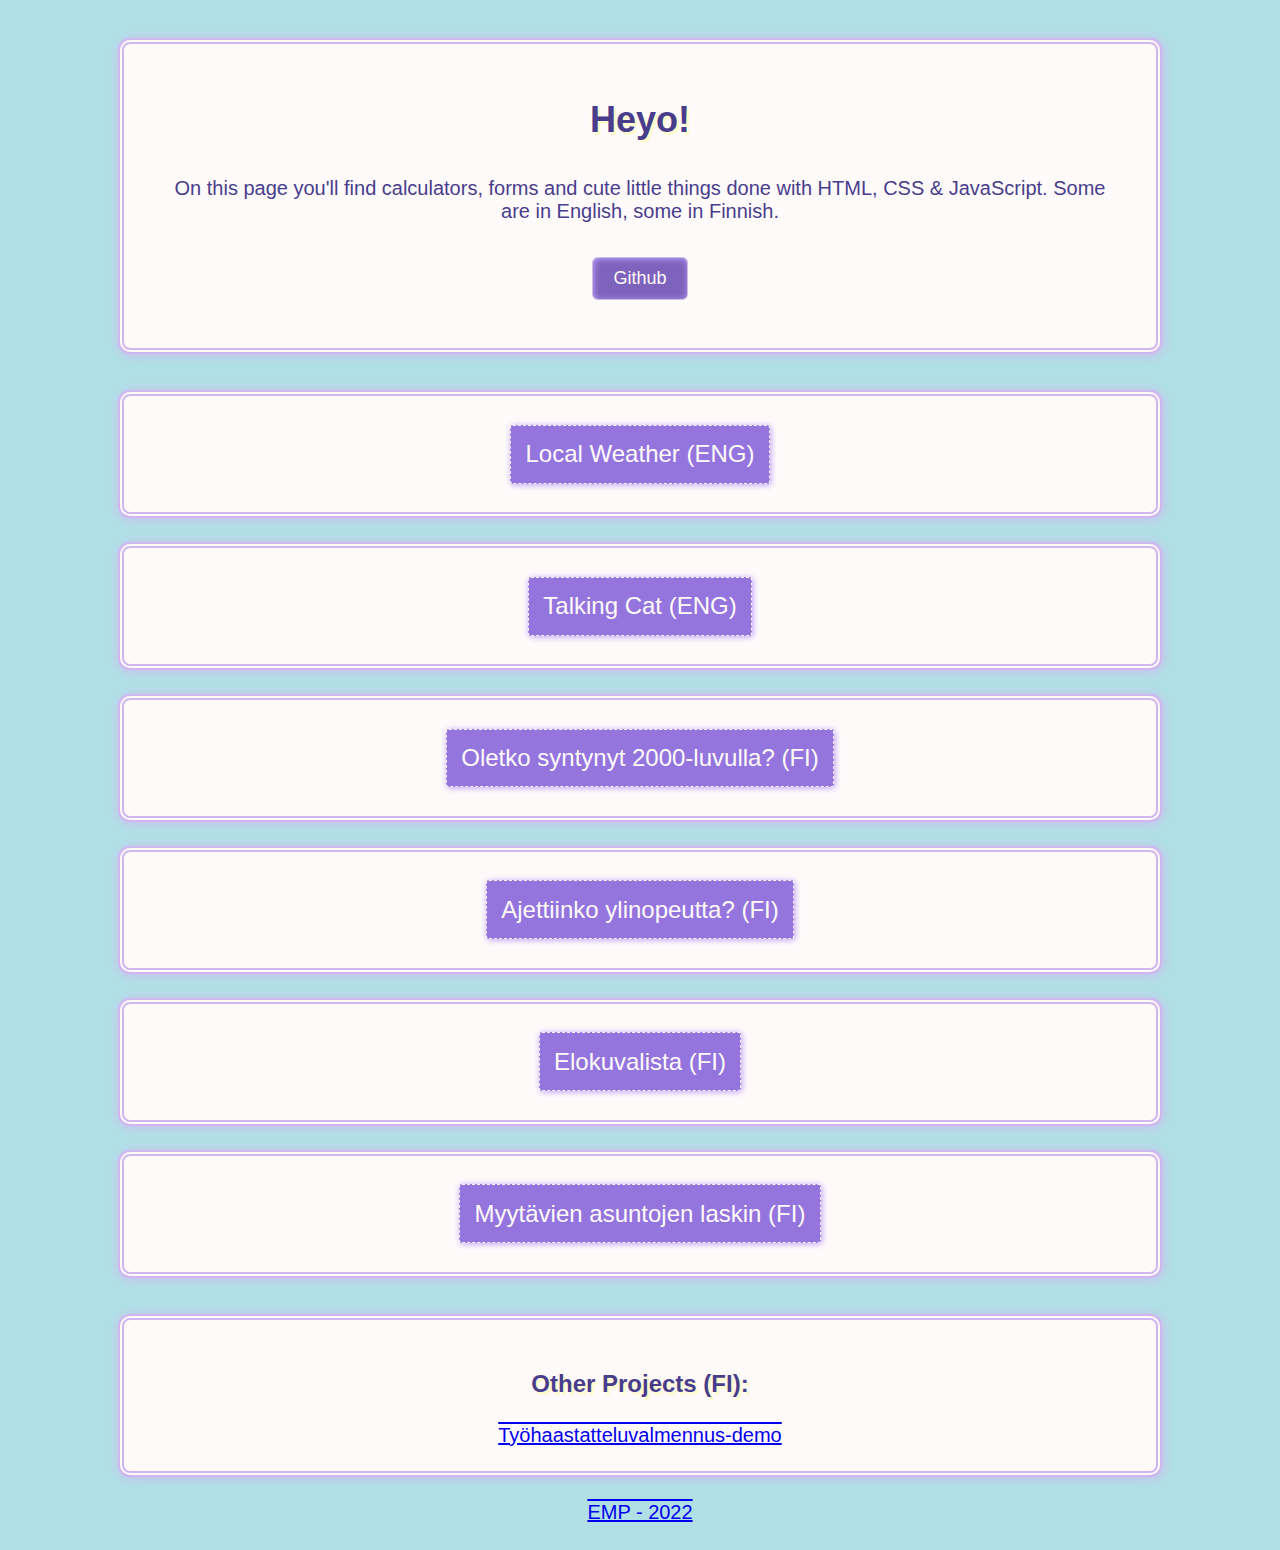
<file: index.html>
<!DOCTYPE html>
<html lang="en">
  <head>
    <title>EMP Portfolio Projects: HTML CSS JS</title>
    <meta
      charset="UTF-8"
      name="viewport"
      content="width=90vw, initial-scale=1"
    />
    <link href="/index.css" type="text/css" rel="stylesheet" />
  </head>
  <body>
    <div class="title">
      <div>
        <h1>Heyo!</h1>
        <p>
          On this page you'll find calculators, forms and cute little things
          done with HTML, CSS & JavaScript. Some are in English, some in
          Finnish.
        </p>
        <button
          class="button-git"
          onclick="location.href='https://github.com/erimerald'"
          type="button"
        >
          Github
        </button>
      </div>
    </div>

    <div class="title">
      <div class="flex-container">
        <button
          class="button"
          type="button"
          onclick="location.href='pages/weather.html'"
        >
          Local Weather (ENG)
        </button>
      </div>
      <div class="flex-container">
        <button
          class="button"
          type="button"
          onclick="location.href='pages/cat.html'"
        >
          Talking Cat (ENG)
        </button>
      </div>
      <div class="flex-container">
        <button
          class="button"
          type="button"
          onclick="location.href='pages/a_funktiot.html'"
        >
          Oletko syntynyt 2000-luvulla? (FI)
        </button>
      </div>
      <div class="flex-container">
        <button
          class="button"
          type="button"
          onclick="location.href='pages/a_nopeustutka.html'"
        >
          Ajettiinko ylinopeutta? (FI)
        </button>
      </div>
      <div class="flex-container">
        <button
          class="button"
          type="button"
          onclick="location.href='pages/b_array.html'"
        >
          Elokuvalista (FI)
        </button>
      </div>
      <div class="flex-container">
        <button
          class="button"
          type="button"
          onclick="location.href='pages/b_oliot.html'"
        >
          Myytävien asuntojen laskin (FI)
        </button>
      </div>
    </div>
    <div class="title">
      <div>
        <h2>Other Projects (FI):</h2>
        <a href="https://haastatteluvalmennus2020.vercel.app"
          >Työhaastatteluvalmennus-demo</a
        >
      </div>
    </div>

    <div class="footer">
      <a href="https://portfolio-steel-eta.vercel.app/">EMP - 2022</a>
    </div>
  </body>
</html>
</file>
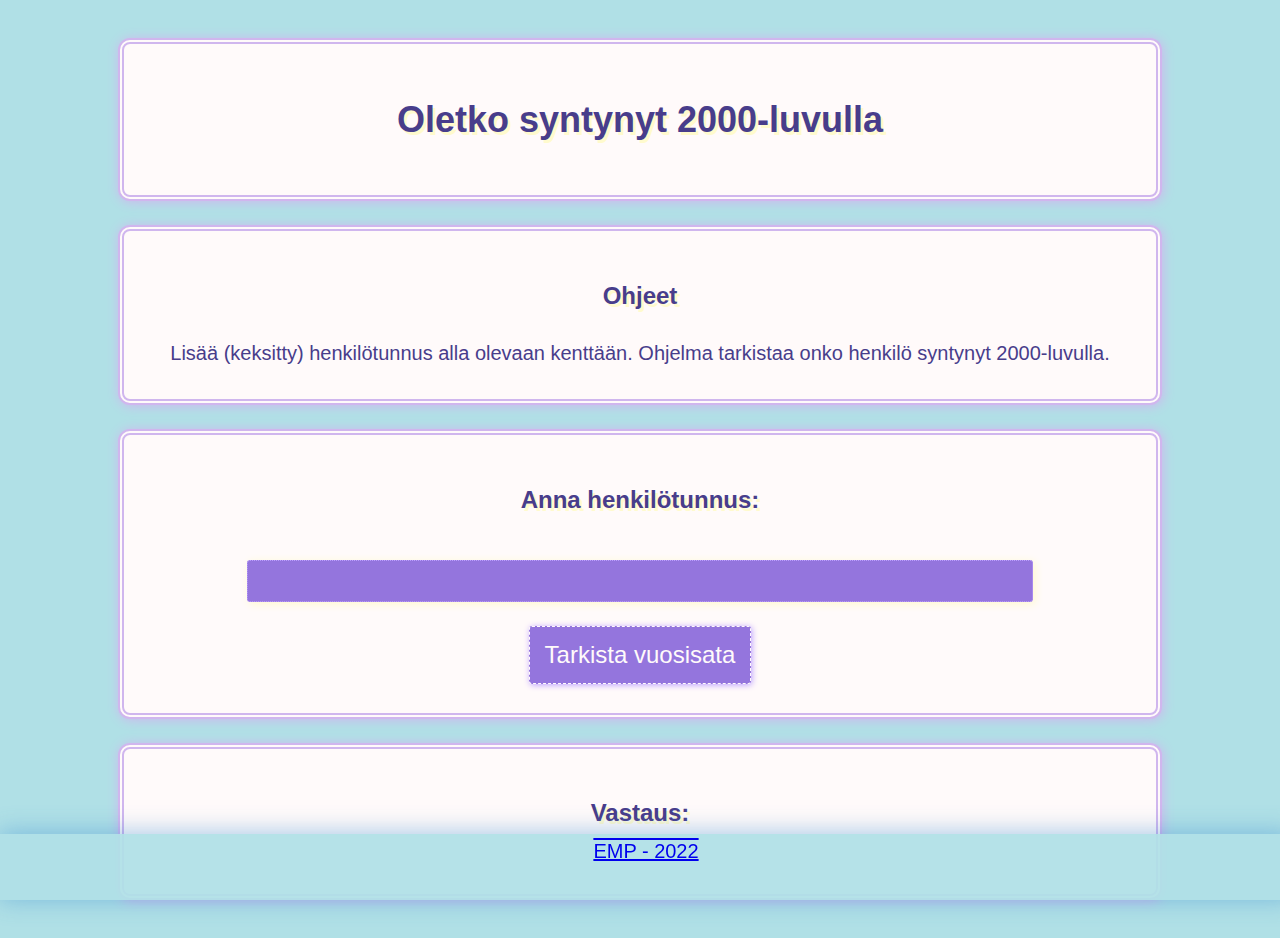
<file: pages/a_funktiot.html>
<!-- Project Setup info-->
<!-- Ohjeet:
Tee funktio, joka saa parametrina henkilötunnuksen. Funktion pitäisi palauttaa tieto, onko henkilö syntynyt 2000 -luvulla. 
Tee myös funktion kutsu ja testitulostus. Katso henkilötunnuksen rakenne täältä: https://fi.wikipedia.org/wiki/Henkil%C3%B6tunnus -->

<!DOCTYPE html>

<html>
  <head>
    <meta charset="utf-8" />
    <title>Oletko syntynyt 2000-luvulla?</title>
    <link href="/index.css" type="text/css" rel="stylesheet" />
  </head>
  <body onload="alusta();">
    <script src="/scripts/a_scripts_funktiot.js"></script>
    <div class="title">
      <div>
        <h1>Oletko syntynyt 2000-luvulla</h1>
      </div>

      <div>
        <h2>Ohjeet</h2>
        <p>
          Lisää (keksitty) henkilötunnus alla olevaan kenttään. Ohjelma
          tarkistaa onko henkilö syntynyt 2000-luvulla.
        </p>
      </div>

      <div>
        <h2>Anna henkilötunnus:</h2>
        <input type="text" id="henkilotunnus" />
        <button class="button" onclick="tarkistaVuosisata();">
          Tarkista vuosisata
        </button>
      </div>

      <div>
        <h2>Vastaus:</h2>
        <p id="tulostusAlue"></p>
      </div>
    </div>
    <footer>
      <a href="https://portfolio-steel-eta.vercel.app/">EMP - 2022</a>
    </footer>
  </body>
</html>
</file>
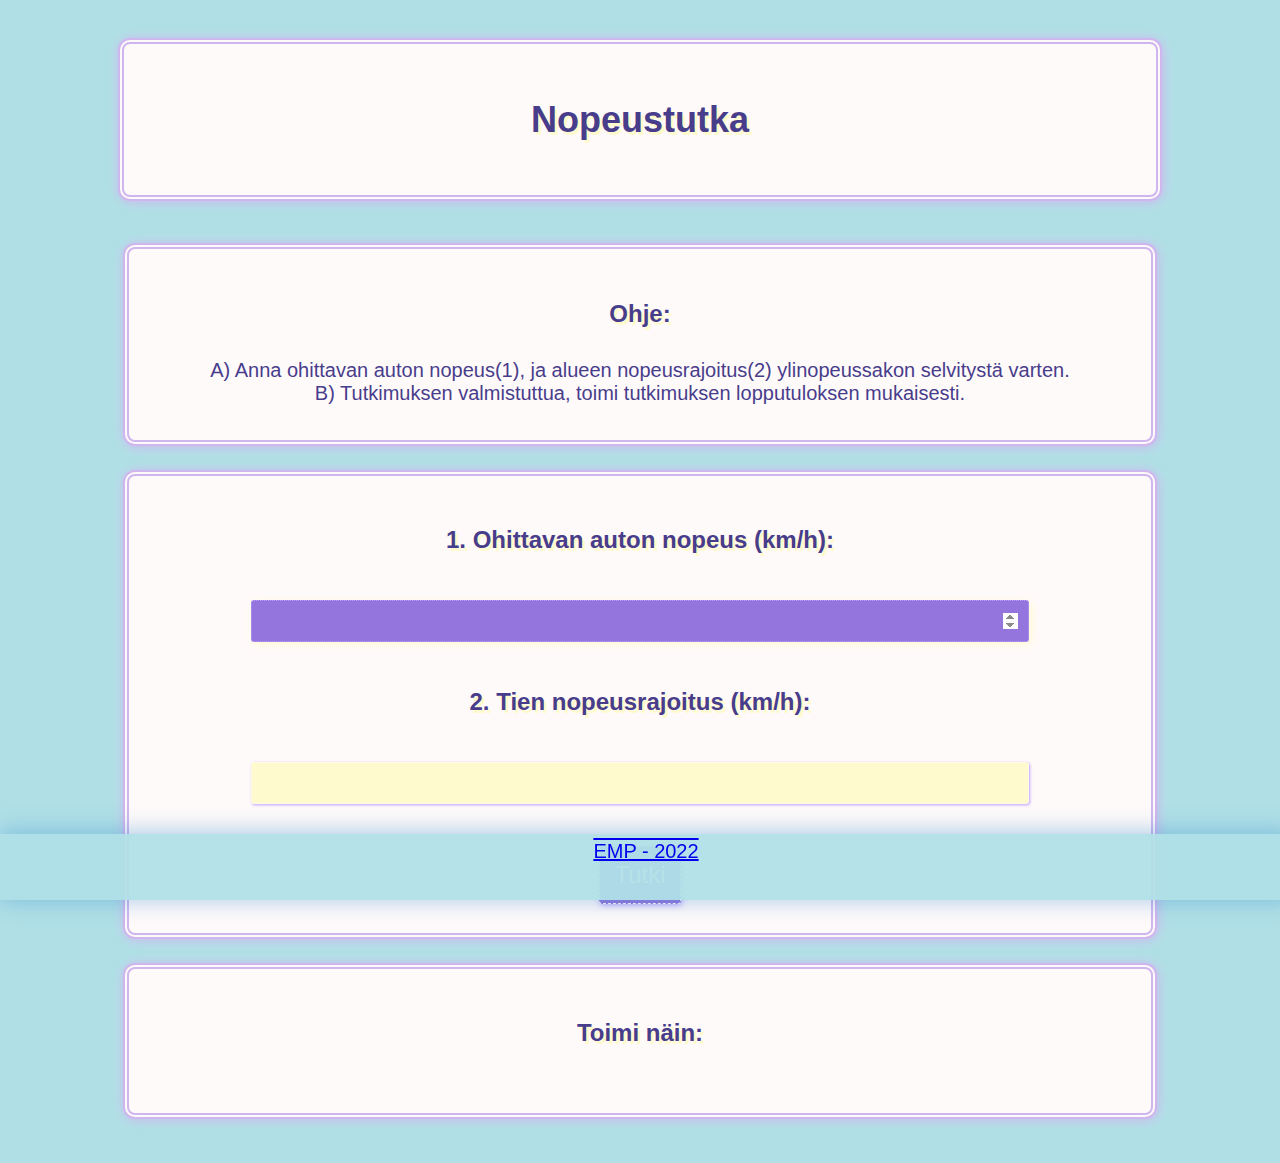
<file: pages/a_nopeustutka.html>
<!-- Project Setup info

Tee liikennettä valvovalle poliisille avuksi ohjelma, jolle syötetään ohi ajavan auton nopeus ja
 tiellä sallittu suurin nopeus eli nopeusrajoitus.
 Ohjelman pitäisi tulostaa poliisille toimintaohje.

Mikäli ylinopeutta ei ole, niin ohjelma tulostaa ”Toivota hyvää matkaa!”

Jos ylinopeutta on yli 20 kilometriä tunnissa, niin ohjelma tulostaa 
”Kysy tulot ja laske päiväsakko”.

Mikäli ylinopeutta on  1– 20 kilometriä tunnissa, niin ohjelma tulostaa 
”Määrää liikennevirhemaksu!”.

Lisäksi ohjelma tulostaa tarvittaessa liikennavirhemaksun määrän. Maksu määräytyy seuraavalla tavalla:

Nopeusrajoituksen rikkominen enintään 60 km/h alueella:

    ylinopeus 1 - 10 km/h 100 euroa
    ylinopeus 11 - 15  km/h 170 euroa
    ylinopeus 16 - 20  km/h 200 euroa

Nopeusrajoituksen rikkominen yli 60 km/h alueella:

    ylinopeus 1 - 10 km/h 70 euroa
    ylinopeus 11 - 15  km/h 140 euroa
    ylinopeus 16 - 20  km/h 170 euroa -->
<!DOCTYPE html>

<html>
  <head>
    <title>Nopeustutka</title>
    <link href="/index.css" type="text/css" rel="stylesheet" />
  </head>

  <body onload="alusta();">
    <script src="/scripts/a_scripts.js"></script>

 <!-- sivulla olevien divien containeri -->
 <div class="title">
   <div>
  <h1> Nopeustutka </h1>
</div>
</div>
<div>
    <div class="title">
      <div>
        <h2>Ohje:</h2>
            <p>A) Anna ohittavan auton nopeus(1), ja alueen nopeusrajoitus(2) ylinopeussakon selvitystä varten.</br>
            B) Tutkimuksen valmistuttua, toimi tutkimuksen lopputuloksen mukaisesti.</p>
      </div>

      <div>
          <!-- input ohittavan auton nopeudelle -->
        <h2>1. Ohittavan auton nopeus (km/h):</h2>
        <input type="number" id="autonNopeus" />
        </br>

        <!-- input alueen nopeusrajoitukselle -->
        <h2>2. Tien nopeusrajoitus (km/h):</h2>
        <input type="number" id="tienRajoitus" />
        </br>     
        </br>
        <!-- napin painaminen käynnistää tarkastaIka-funktion -->
        <button class="button" type="button" onclick="tutkiYlitys();">
         Tutki
        </button>
      </div>

      <div>
          <!-- näyttää sakon määrän tutkimuksen perusteella -->
        <h2>Toimi näin:</h2>
        <p id="tulostusAlue"></p>
        <!-- <h2 id="maksu"></h2> -->
      </div>
    </div>
  </div>
  <footer>
    <a href="https://portfolio-steel-eta.vercel.app/">EMP - 2022</a>
  </footer>
  </body>
</html>
</file>
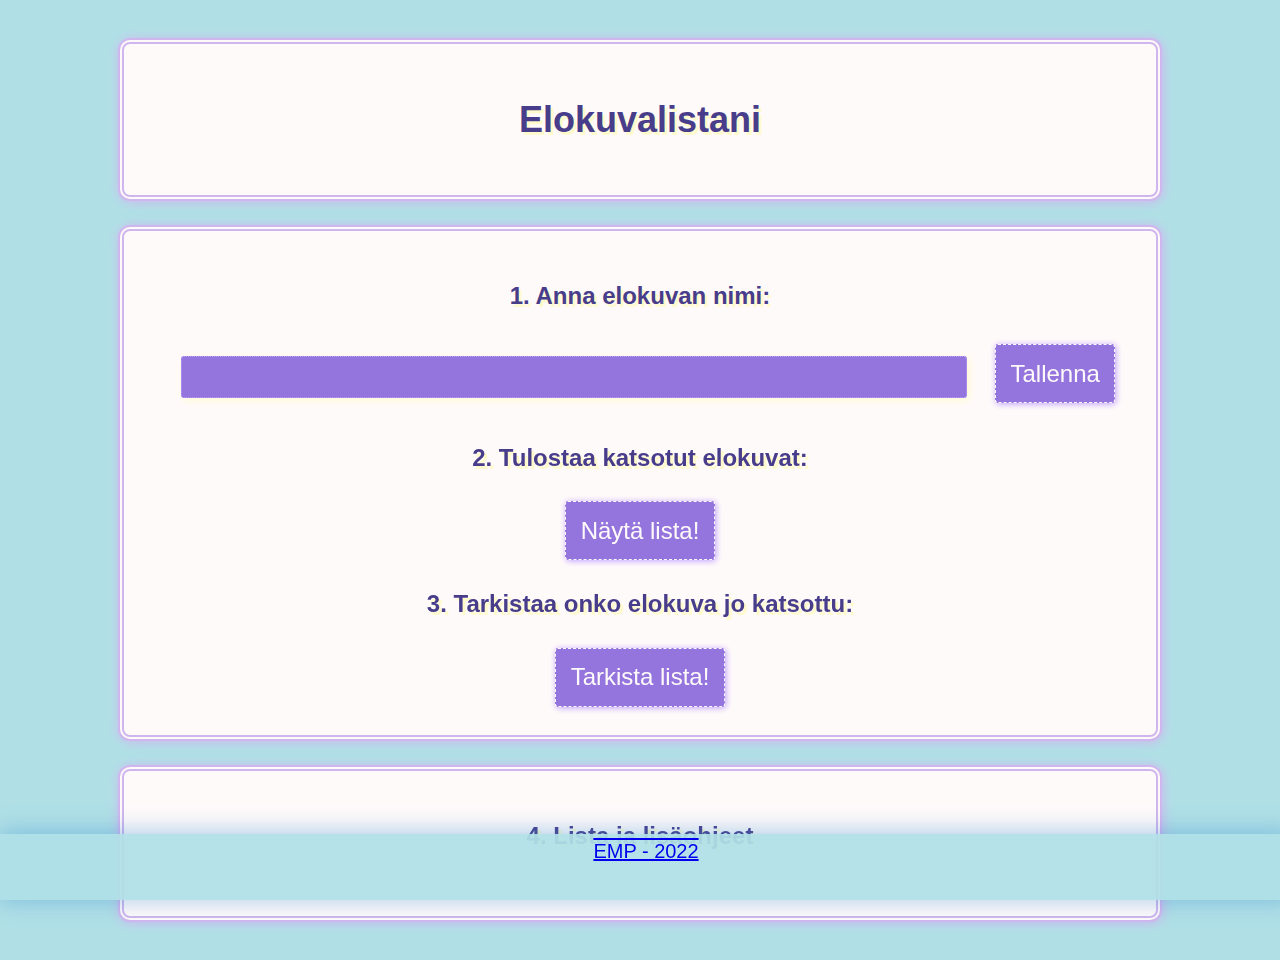
<file: pages/b_array.html>
<!-- Project Setup info

Tee ohjelma, jolla käyttäjä voi syöttää ja hakea katsomiensa elokuvien nimiä. Elokuvia voi olla niin monta kuin käyttäjä haluaa.
 Ohjelman pitäisi tallentaa nimet arrayhin. (Arrayssa tiedot ovat ohjelman työmuistissa, joten ne katoavat viimeistään, kun ohjelman suoritus lopuu).

Ohjelman pitäisi lisäksi tulostaa kaikkien elokuvien nimet alekkain aakkosjärjestyksessä, jos käyttäjä klikkaa tulosta -nappia. 

Tee ohjelmaan myös haku-toiminto. Käyttäjä antaa elokuvan nimen ja ohjelma ilmoittaa, onko kyseinen elokuva katsottujen listalla.  -->
<!DOCTYPE html>

<html>
  <head>
    <meta charset="utf-8" />
    <title>Elokuvalistani</title>
    <link href="/index.css" type="text/css" rel="stylesheet" />
  </head>
  <body onload="alusta();">
    <script src="/scripts/b_scripts.js"></script>
  <body>
    <div class="title">
      <div>
        <h1>Elokuvalistani</h1>
      </div>

      <div>
        <h2>1. Anna elokuvan nimi:</h2>
        <input type="text" id="input" />
        <button class="button" onclick="tallenna();">Tallenna</button>
        <h2>2. Tulostaa katsotut elokuvat:</h2>
        <button class="button" onclick="tuoLista();">Näytä lista!</button>
        <h2>3. Tarkistaa onko elokuva jo katsottu:</h2>
        <button class="button" onclick="hae();" >Tarkista lista!</button>
      </div>
      <div>
        <h2>4. Lista ja lisäohjeet</h2>
        <p id="tulostusAlue"></p>
      </div>
    </div>
    <footer>
      <a href="https://portfolio-steel-eta.vercel.app/">EMP - 2022</a>
    </footer>
  </body>
</html>
</file>
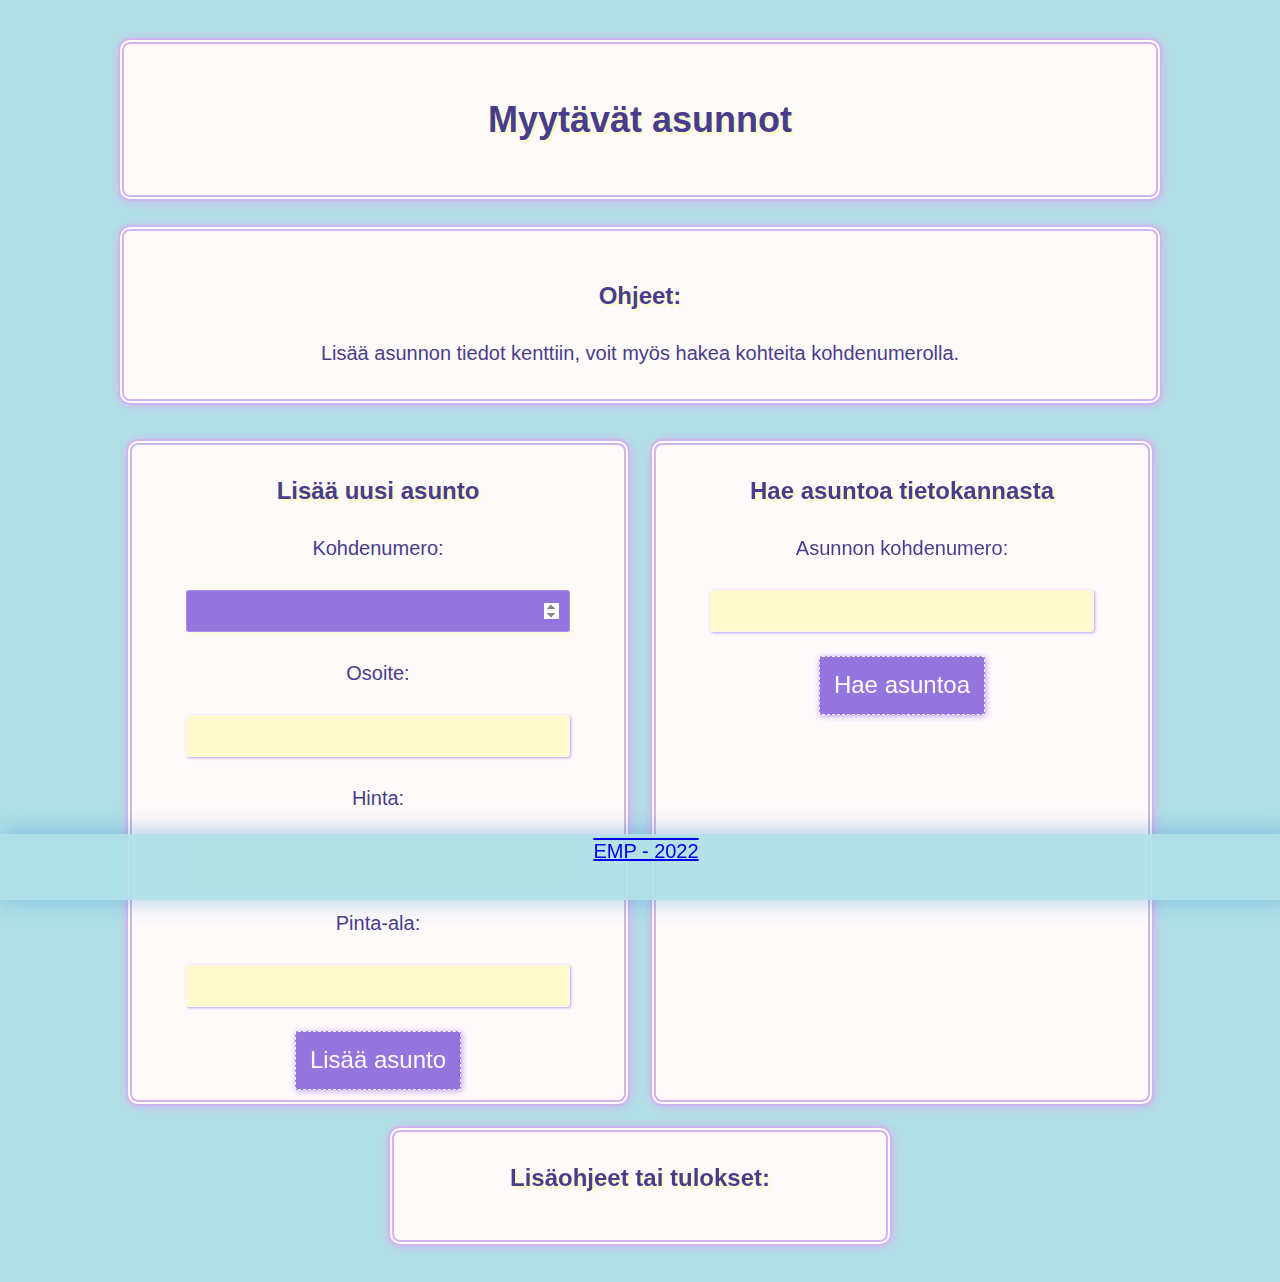
<file: pages/b_oliot.html>
<!DOCTYPE html>

<html>
  <head>
    <meta charset="utf-8" />
    <title>Myytävät asunnot</title>
    <link href="/index.css" type="text/css" rel="stylesheet" />

    <!-- Project Setup info-->
<!-- Toteuta kiinteistönvälittäjälle ohjelma, jolla hän voi lisätä myytäviä asuntoja ja hakea niiden tietoja.
Kunkin asunnon tiedot tallennetaan asunto -nimiseen olioon. Olion ominaisuuksia ovat kohdenumero, osoite, hinta ja pinta-ala. 
Toteuta ohjelma käyttäen constructoria. Toteuta myös metodi nimeltä laskeNelioHinta() asunnon neliöhinnan laskemista varten. 
Tee ohjelmaan käyttöliittymä, jolla käyttäjä voi lisätä asuntoja. Lisätyt asunto-oliot tallennetaan taulukkoon (array), jonka nimi on asunnot.
Tee ohjelmaan myös hakutoiminto eli kiinteistön kohdenumerolla pitäisi voida hakea asunnon tiedot. Ohjelman pitäisi laskea myös haetun asunnon neliöhinta ja tulostaa se. -->


  </head>
  <body onload="alusta();">
    <script src="/scripts/b_scripts_oliot.js"></script>
  <body>

    <div class="title">
      <div>
      <h1>Myytävät asunnot</h1>
      </div>
      <div>
        <h2>Ohjeet:</h2>
        <p>Lisää asunnon tiedot kenttiin, voit myös hakea kohteita kohdenumerolla.</p>
      </div>
      </div>
      </div>

    <div class="flex-container">
      <div>
        <h2>Lisää uusi asunto</h2>
        <p>Kohdenumero:</p>
        <input type="number" id="inputKohdenumero" />
        <p>Osoite:</p>
        <input type="text" id="inputOsoite" />
        <p>Hinta:</p>
        <input type="number" id="inputHinta" />
        <p>Pinta-ala:</p>
        <input type="number" id="inputPintaAla" />
        <button class="button" onclick="lisaaAsunto()" > Lisää asunto</button>
      </div>

      <div>
        <h2>Hae asuntoa tietokannasta</h2>
        <p>Asunnon kohdenumero:</p>
        <input type="number" id="inputHaeKohdenumero" />
        <button class="button" onclick="haeAsunto()" > Hae asuntoa</button>
      </div>

      <div>
        <h2>Lisäohjeet tai tulokset:</h2>
        <p id="tulostusAlue"></p>
      </div>
    </div>
    <footer>
      <a href="https://portfolio-steel-eta.vercel.app/">EMP - 2022</a>
    </footer>
  </body>
</html>
</file>
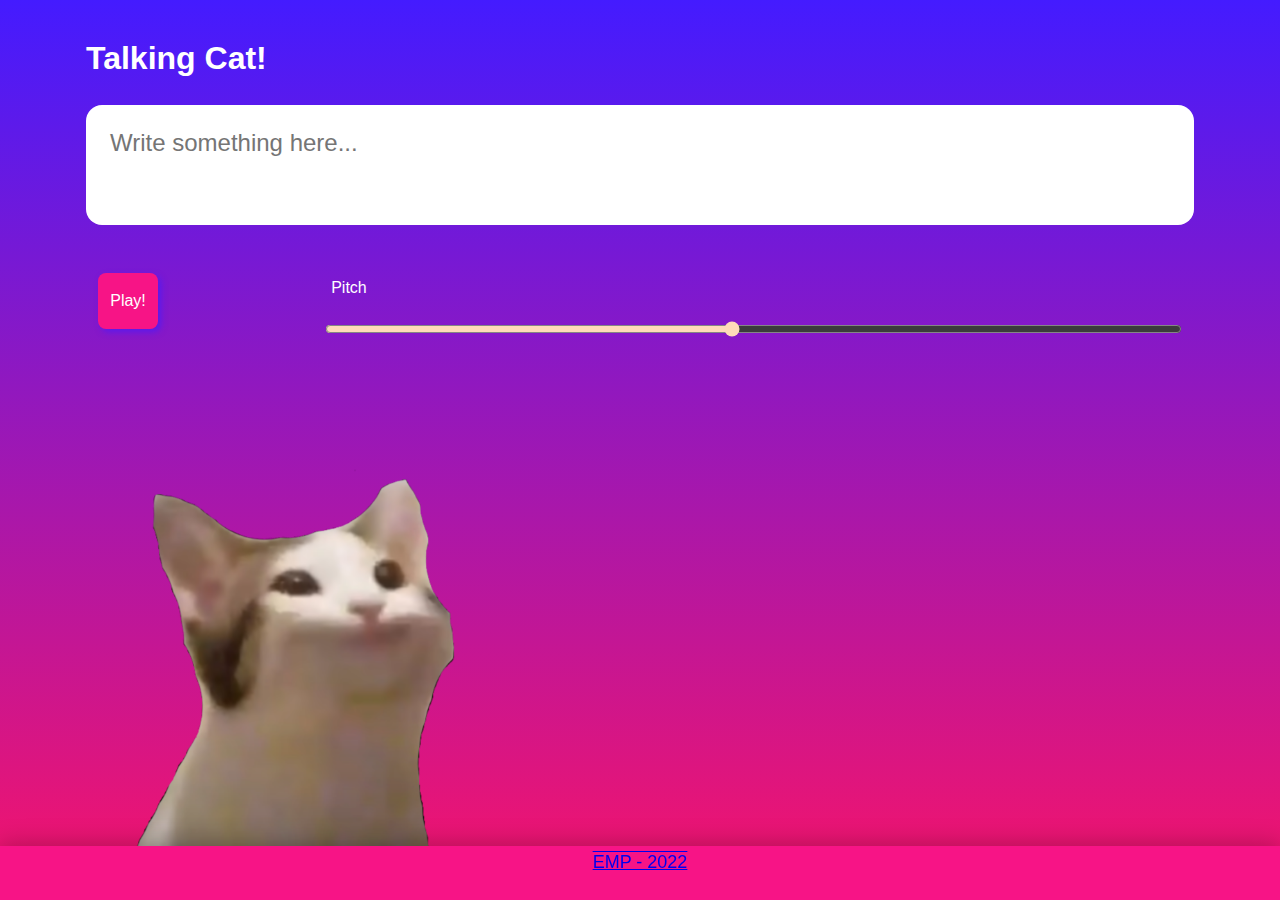
<file: pages/cat.html>
<!-- Project Setup info-->
<!-- Tee "puhuva kissa" joka lukee ääneen tekstikenttään kirjoitetun sisällön -->

<!DOCTYPE html>

<html>
  <head>
    <meta charset="utf-8" />
    <title>Talking Cat</title>
    <link href="/cat.css" type="text/css" rel="stylesheet" />
  </head>
  <body>
    <script defer src="/scripts/cat.js"></script>
    <div class="title">
      <div class="container">
        <!-- Header -->
        <h1>Talking Cat!</h1>

<main>
        <!-- Text area / input -->
        <textarea placeholder="Write something here..."></textarea>
        <!-- Controls / pitch -->
        <div class="controls">
          <div>
            <button>
            Play!
          </button>
          </div>
        <div class="pitch-controls">
          <label>Pitch</label>
          <input id="pitch-range" type="range" min="0.1" max="2" step="0.1" value="1"/>
        </div>
        </div>
        <!-- Cat! -->

        <figure class="cat">
          <image class="static-cat" src="../images/talking-cat-static.png"></image>
          <image hidden class="speaking-cat" src="../images/talking-cat-talking.png"></image>

        </figure>
      </div>
</main>
      <div class="footer">
        <a href="https://portfolio-steel-eta.vercel.app/">EMP - 2022</a>
      </div>
    </body>


</html>
</file>
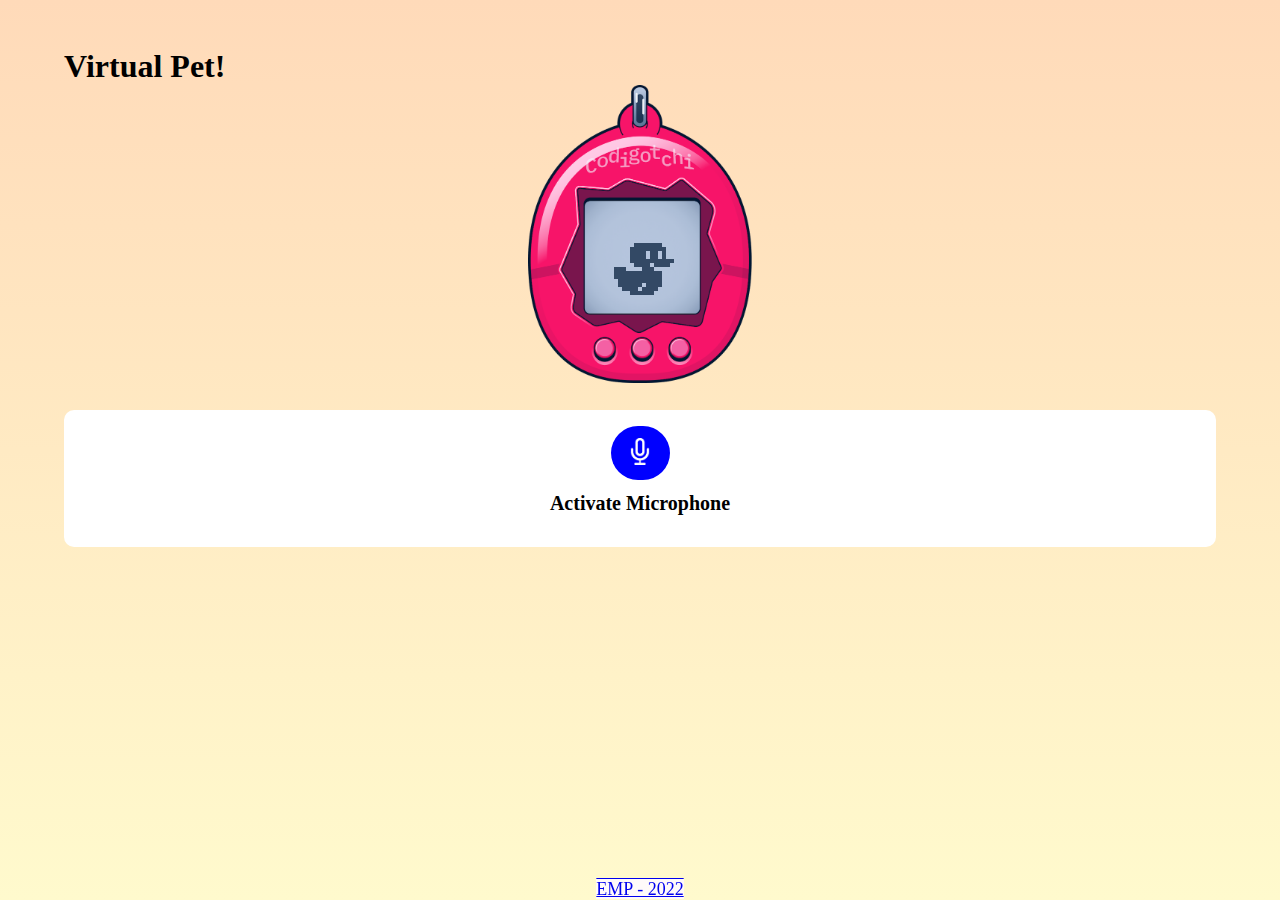
<file: pages/codigotchi.html>
<!-- Project Setup info-->
<!-- Tee kissa, joka reagoi selaimen ääninauhoitukseen -->

<!DOCTYPE html>

<html>
  <head>
    <meta charset="utf-8" />
    <title>Codigotchi</title>
    <link href="/codigotchi.css" type="text/css" rel="stylesheet" />
    <script defer src="/scripts/codigotchi.js"></script>
  </head>
  <body>
<div class="container">

<header>
  <!-- logo here -->
</div>
<div class="title">
  <div class="container">
    <!-- Header -->
    <h1>Virtual Pet!</h1>
</header>
<!-- Main section -->
<main>

<!-- Virtual pet -->
<section class="codigotchi">
<img src="../images/codigotchi.png" />
<div id="screen" class="codigotchi-screen"></div>
</section>

<!-- Controls -->
<section id ="panels-data" class="panels">
  <!-- Microphone controls -->
  <div class="panel panel-microphone">
    <button id="microphone">
      <img src="../images/mic.png"/>
   </button>
   <h2>Activate Microphone</h2>
  </div>

  <!-- Voice controls -->
  <div class="panel panel-commands">
    <h2>Speak a command!</h2>
    <h3>Supported commands:</h3>
<div class="commands">
  <ul>
    <li>Eat</li>
    <li>Dance</li>
    <li>Sleep</li>
  </ul>
</div>

  </div>
  <p id="transcript"></p>
</section>


</main>
        

  </body>
  <footer>
    <a href="https://portfolio-steel-eta.vercel.app/">EMP - 2022</a>
  </footer>
</html>
</file>
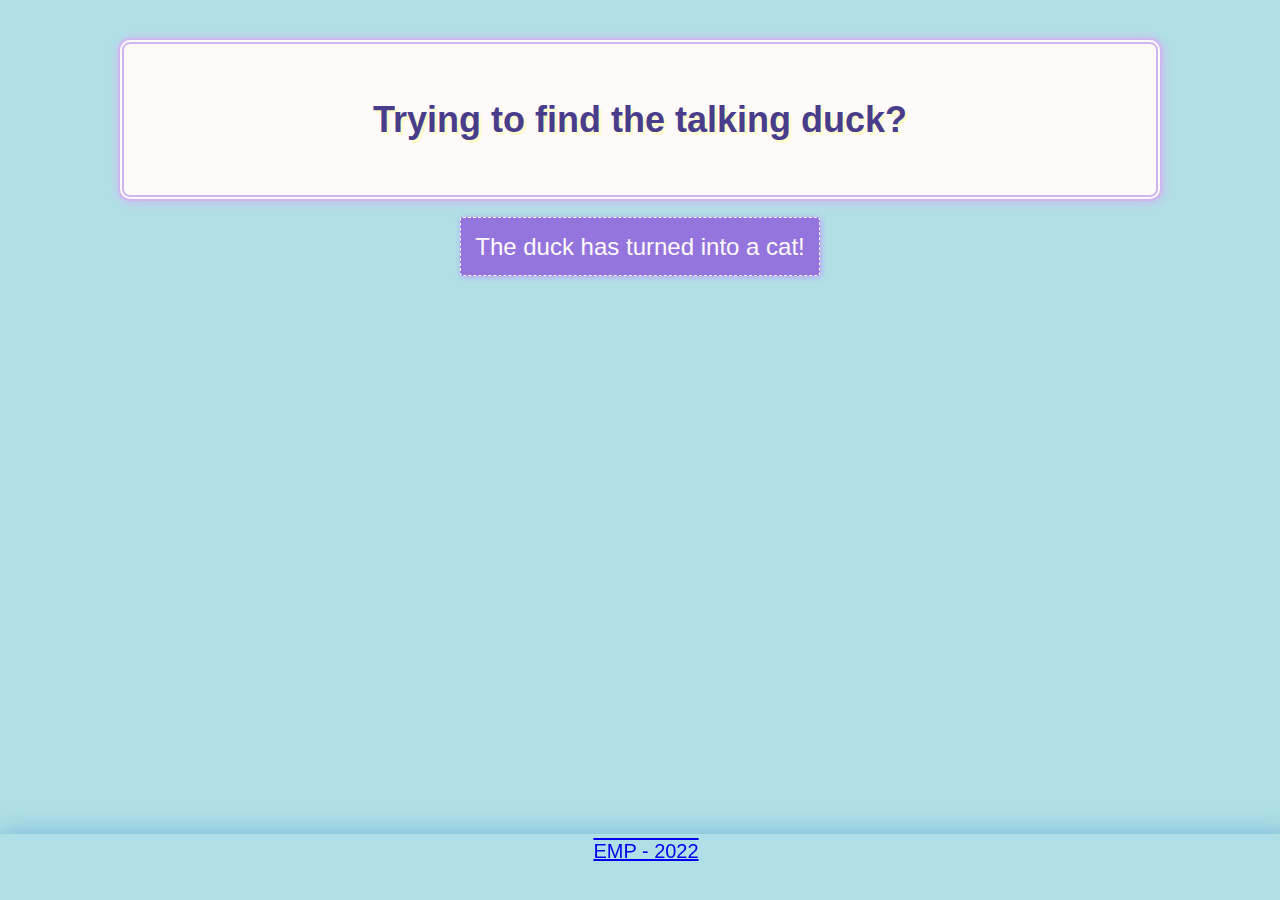
<file: pages/duck.html>
<!DOCTYPE html>

<html>
  <head>
    <meta charset="utf-8" />
    <title>Duck!?</title>
    <link href="/index.css" type="text/css" rel="stylesheet" />
  </head>
  <body>
    <div class="title">
      <div>
        <h1>Trying to find the talking duck?</h1>
      </div class="flex-container">
      <button class="button" type="button"
      onclick="location.href='/cat.html'">The duck has turned into a cat! </button>
    </div>

    <footer>
      <a href="https://portfolio-steel-eta.vercel.app/">EMP - 2022</a>
    </footer>
  </body>
</html>
</file>
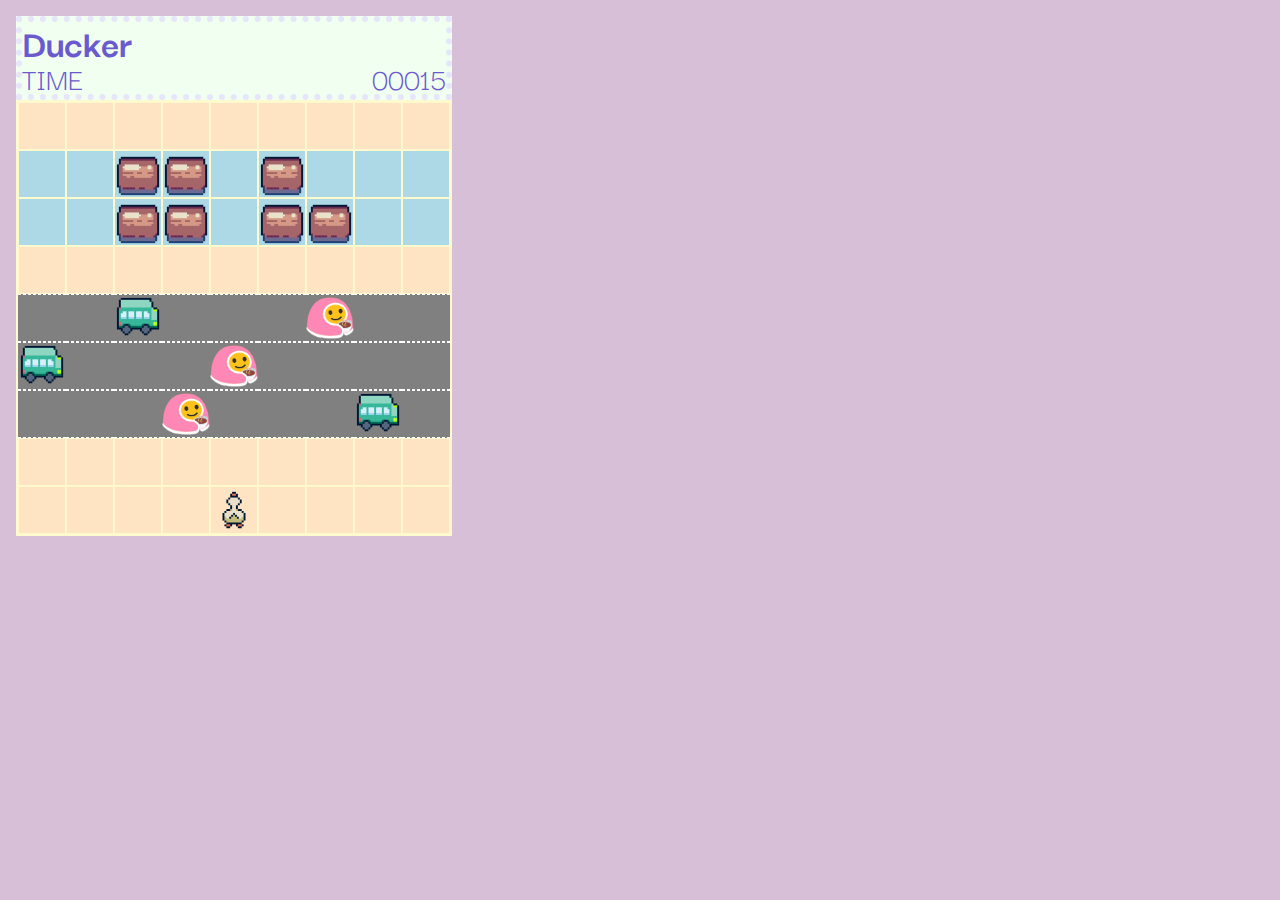
<file: pages/ducker.html>
<!DOCTYPE html>
<html lang="en">
  <head>
    <meta charset="UTF-8" />
    <meta http-equiv="X-UA-Compatible" content="IE=edge" />
    <meta name="viewport" content="width=device-width, initial-scale=1.0" />
    <title>Ducker</title>

    <!-- Fonts -->
    <link rel="preconnect" href="https://fonts.googleapis.com" />
    <link rel="preconnect" href="https://fonts.gstatic.com" crossorigin />
    <link
      href="https://fonts.googleapis.com/css2?family=Darker+Grotesque:wght@700&family=Press+Start+2P&display=swap"
      rel="stylesheet"
    />

    <!-- Stylesheet -->
    <link rel="stylesheet" href="../ducker.css" />
  </head>

  <body>
    <!-- JavaScript -->
    <script defer src="../scripts/ducker.js"></script>
    <!-- Container element for the game board -->
    <div class="game-container">
      <!-- Game title and timer -->
      <header class="game-panel">
        <h1>Ducker</h1>
        <div class="score">
          <span>TIME</span>
          <span class="timer">00015</span>
        </div>
      </header>

      <main class="game-board">
        <!-- Game grid -->
        <div class="grid"></div>

        <!-- Game over -->
        <div class="end-game-screen hidden">
          <h2 class="end-game-text">Game<br />Over</h2>
          <button class="btn play-again">Play Again</button>
        </div>
      </main>
    </div>
  </body>
</html>
</file>
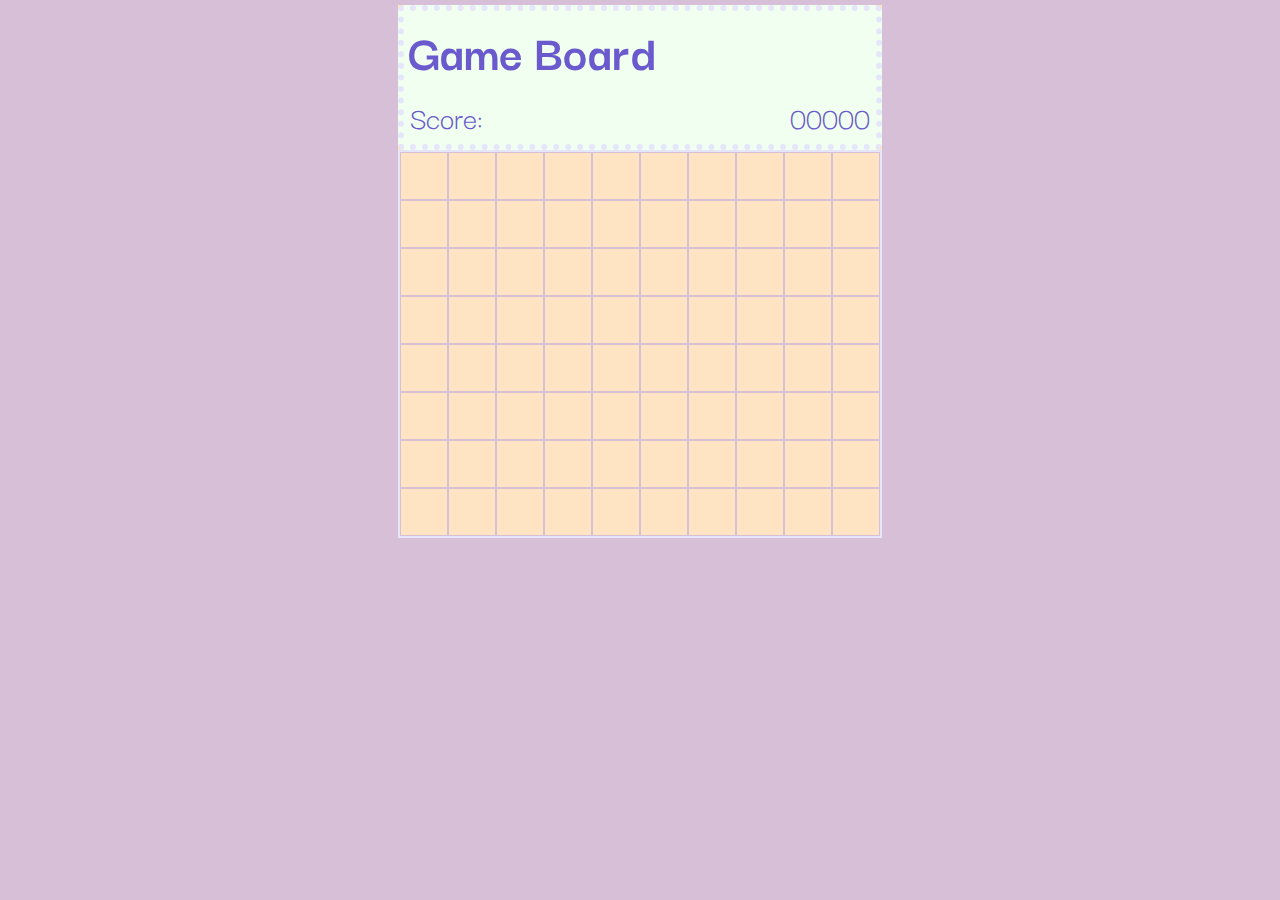
<file: pages/gameboard.html>
<!DOCTYPE html>
<html lang="en">
  <head>
    <meta charset="UTF-8" />
    <meta name="viewport" content="width=device-width, initial-scale=1.0" />
    <title>Game Board</title>

    <!-- Fonts -->
    <link rel="preconnect" href="https://fonts.googleapis.com" />
    <link rel="preconnect" href="https://fonts.gstatic.com" crossorigin />
    <link
      href="https://fonts.googleapis.com/css2?family=Darker+Grotesque:wght@700&family=Press+Start+2P&display=swap"
      rel="stylesheet"
    />

    <!-- Stylesheet -->
    <link href="../gameboard.css" rel="stylesheet" />
  </head>

  <body>
      <div class="game-container">
        <header class="game-panel">
          <h1>Game Board</h1>
          <div class="score">
            <span> Score: </span>
            <span> 00000</span>
          </div>
        </header>
        <main class="game-board">
        <div class="grid">
          <div class="cell"></div>
          <div class="cell"></div>
          <div class="cell"></div>
          <div class="cell"></div>
          <div class="cell"></div>
          <div class="cell"></div>
          <div class="cell"></div>
          <div class="cell"></div>
          <div class="cell"></div>
          <div class="cell"></div>
          <div class="cell"></div>
          <div class="cell"></div>
          <div class="cell"></div>
          <div class="cell"></div>
          <div class="cell"></div>
          <div class="cell"></div>
          <div class="cell"></div>
          <div class="cell"></div>
          <div class="cell"></div>
          <div class="cell"></div>
          <div class="cell"></div>
          <div class="cell"></div>
          <div class="cell"></div>
          <div class="cell"></div>
          <div class="cell"></div>
          <div class="cell"></div>
          <div class="cell"></div>
          <div class="cell"></div>
          <div class="cell"></div>
          <div class="cell"></div>
          <div class="cell"></div>
          <div class="cell"></div>
          <div class="cell"></div>
          <div class="cell"></div>
          <div class="cell"></div>
          <div class="cell"></div>
          <div class="cell"></div>
          <div class="cell"></div>
          <div class="cell"></div>
          <div class="cell"></div>
          <div class="cell"></div>
          <div class="cell"></div>
          <div class="cell"></div>
          <div class="cell"></div>
          <div class="cell"></div>
          <div class="cell"></div>
          <div class="cell"></div>
          <div class="cell"></div>
          <div class="cell"></div>
          <div class="cell"></div>
          <div class="cell"></div>
          <div class="cell"></div>
          <div class="cell"></div>
          <div class="cell"></div>
          <div class="cell"></div>
          <div class="cell"></div>
          <div class="cell"></div>
          <div class="cell"></div>
          <div class="cell"></div>
          <div class="cell"></div>
          <div class="cell"></div>
          <div class="cell"></div>
          <div class="cell"></div>
          <div class="cell"></div>
          <div class="cell"></div>
          <div class="cell"></div>
          <div class="cell"></div>
          <div class="cell"></div>
          <div class="cell"></div>
          <div class="cell"></div>
          <div class="cell"></div>
          <div class="cell"></div>
          <div class="cell"></div>
          <div class="cell"></div>
          <div class="cell"></div>
          <div class="cell"></div>
          <div class="cell"></div>
          <div class="cell"></div>
          <div class="cell"></div>
          <div class="cell"></div>
        </div>
        <!-- end of the game -->
        <div class="end-game-screen hidden">
          <h2 class="end-game-text">
            Game <br />
            Over
          </h2>
          <button class="btn">Play Again</button>
        </div>
      </div>
    </main>
</div>
  </body>
</html>
</file>
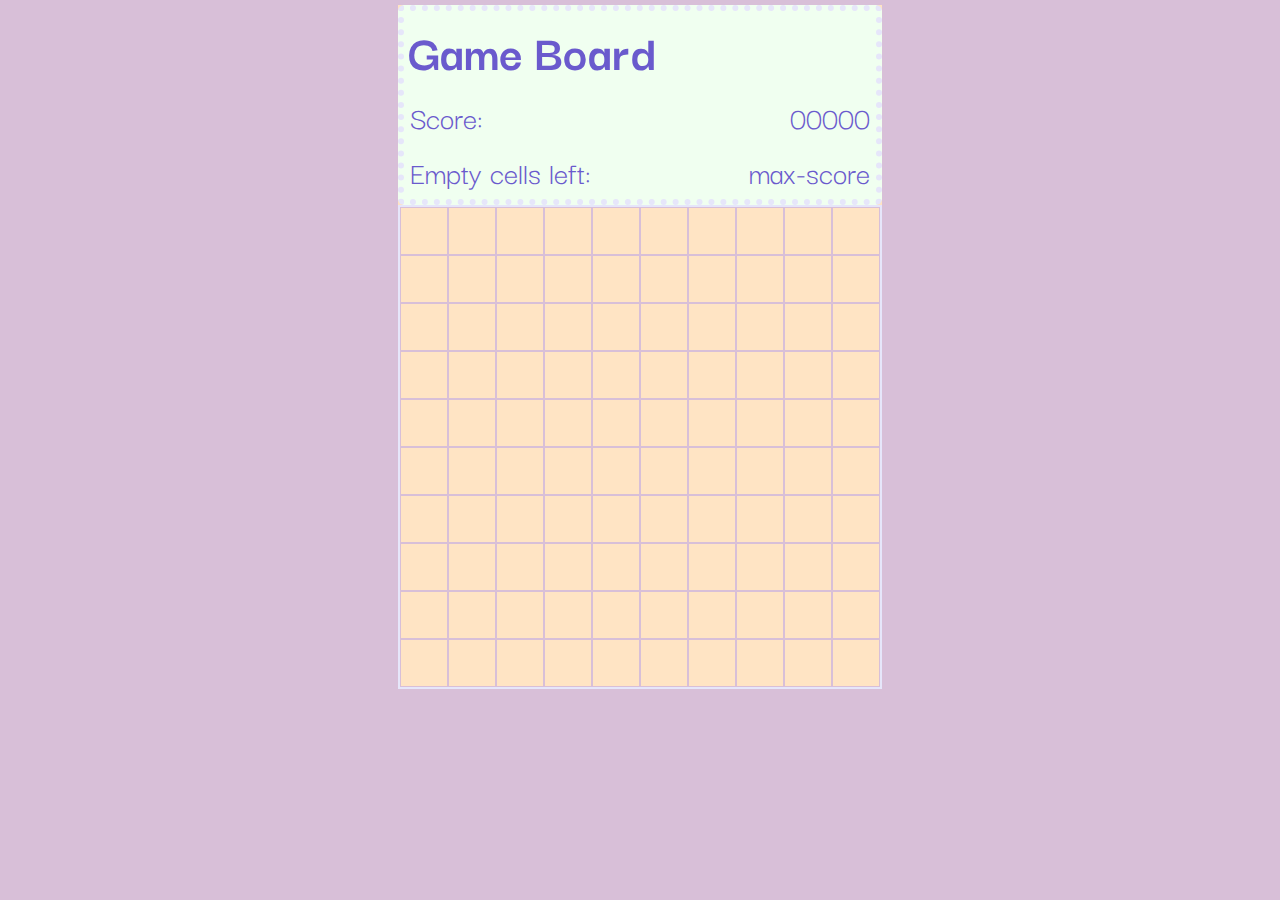
<file: pages/minesweeper.html>
<!DOCTYPE html>
<html lang="en">
  <head>
    <meta charset="UTF-8" />
    <meta name="viewport" content="width=device-width, initial-scale=1.0" />
    <title>Game Board</title>

    <!-- Fonts -->
    <link rel="preconnect" href="https://fonts.googleapis.com" />
    <link rel="preconnect" href="https://fonts.gstatic.com" crossorigin />
    <link
      href="https://fonts.googleapis.com/css2?family=Darker+Grotesque:wght@700&family=Press+Start+2P&display=swap"
      rel="stylesheet"
    />

  <!-- Stylesheet -->
    <link href="../gameboard.css" rel="stylesheet" />

  </head>

  <body>
    <script defer src="../scripts/minesweeper.js"></script>
      <div class="game-container">
        <header class="game-panel">
          <h1>Game Board</h1>

          <div class="score">
            <span class="score-label"> Score: </span>
            <span class="score-counter"> 00000</span>
          </div>
       <div class="score"> Empty cells left: <span class="empty-cells-counter">max-score</span></div>
        </header>
        <main class="game-board">
                                            <!-- end of the game -->
                                            <div class="end-game-screen hidden">
                                              <h2 class="end-game-text">
                                                Game <br />
                                                Over
                                              </h2>
                                              <button class="btn play-again">Play Again</button>
                                            </div>
        <div class="grid">

        </div>
      </div>

    </main>
</div>

  </body>
</html>
</file>
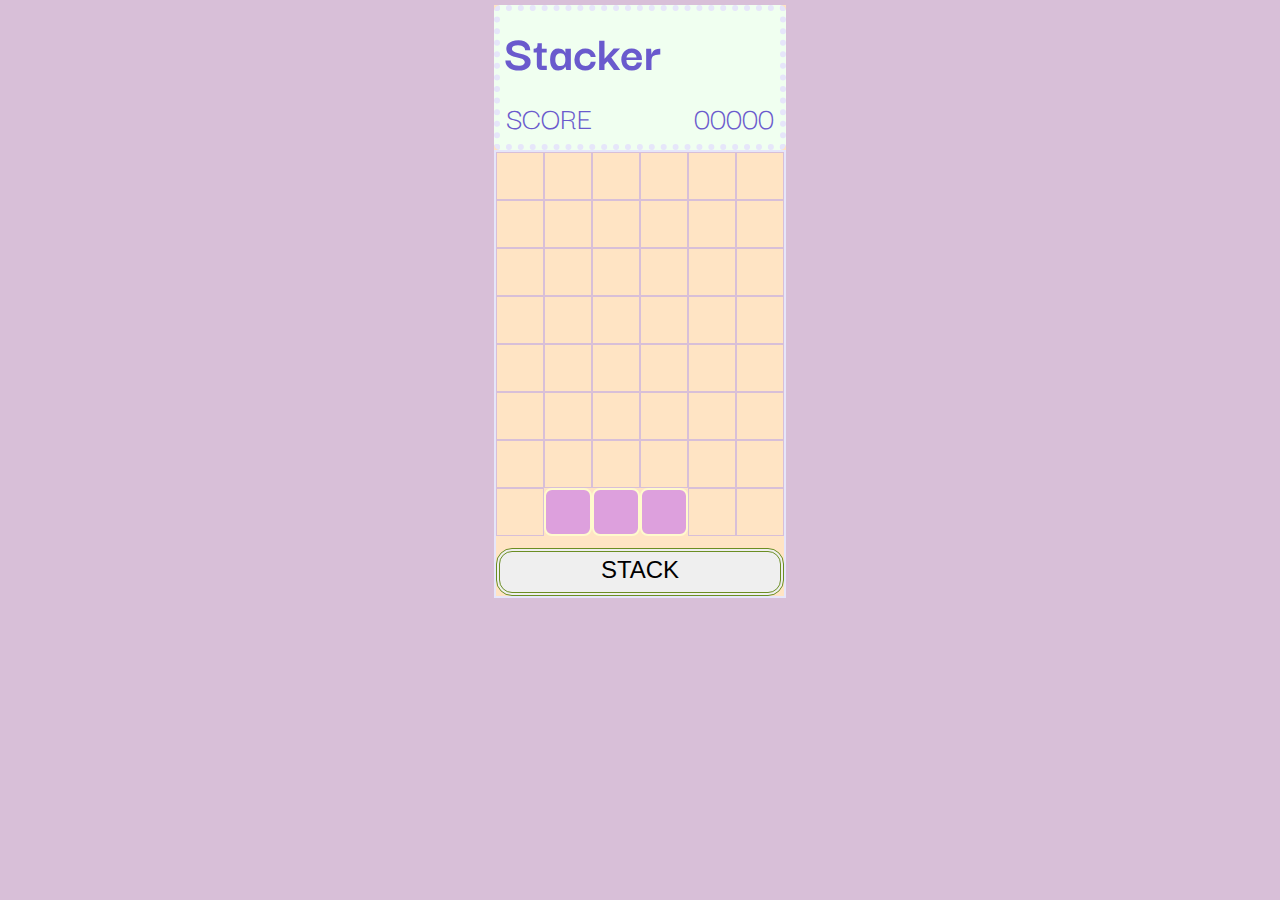
<file: pages/sticker_stacker.html>
<!DOCTYPE html>
<html lang="en">
  <head>
    <meta charset="UTF-8" />
    <meta name="viewport" content="width=device-width, initial-scale=1.0" />
    <title>Stacker</title>

    <!-- Fonts -->
    <link rel="preconnect" href="https://fonts.googleapis.com" />
    <link rel="preconnect" href="https://fonts.gstatic.com" crossorigin />
    <link
      href="https://fonts.googleapis.com/css2?family=Darker+Grotesque:wght@700&family=Press+Start+2P&display=swap"
      rel="stylesheet"
    />

    <!-- Stylesheet -->
    <link href="../gameboard.css" rel="stylesheet" />
  </head>

  <body>
    <!-- JavaScript -->
    <script defer src="../scripts/sticker_stacker.js"></script>
    <div class="game-container-sticker-stacker">
      <header class="game-panel">
        <h1>Stacker</h1>
        <div class="score">
          <span>SCORE</span><span class="score-counter">00000</span>
        </div>
      </header>

      <main class="game-board">
        <!-- placeholder for game-over screen -->
          <div class="end-game-screen hidden">
            <h2 class="end-game-text">Game <br />Over</h2>
            <button class="btn play-again">Play Again</button>
          </div>

        <!-- board generated in HTML -->
        <div class="grid-sticker-stacker"></div>
        <button class="btn btn-full stack">Stack</button>
        </div>



      </main>


    </div>
  </body>
</html>
</file>
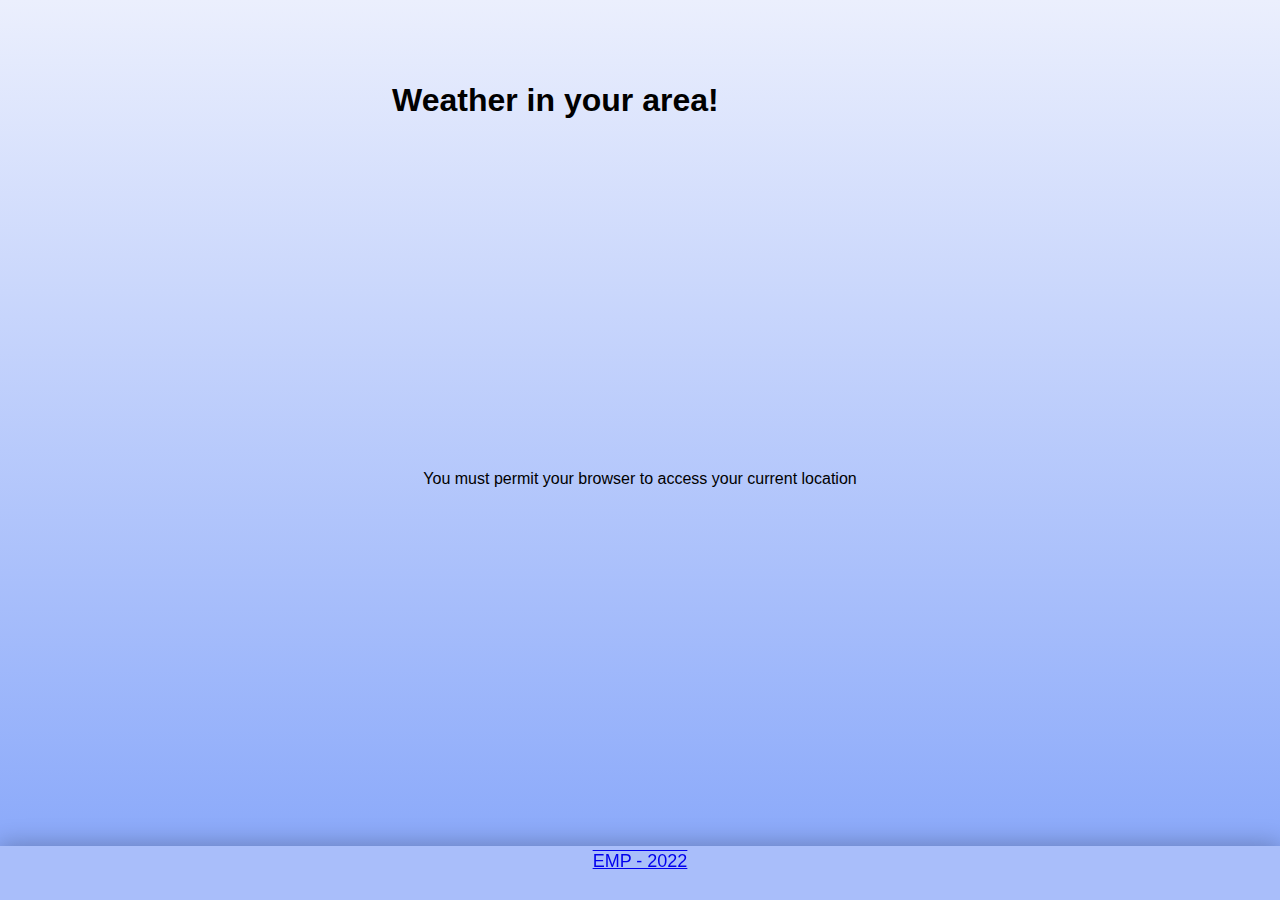
<file: pages/weather.html>
<!-- Project Setup info-->
<!-- Tee sovellus, joka näyttää paikallisen sään -->

<!DOCTYPE html>

<html class="js-loading">
  <head>
    <meta charset="utf-8" />
    <title>Weather</title>
    <link href="/weather.css" type="text/css" rel="stylesheet" />
    <script defer src="/scripts/weather.js"></script>
    <link rel="icon" href="../images/weather/icon.png" type="image/png">
  </head>
  <body>
<div class="container">

<header>
      <!-- logo here -->
    <!-- <img src="../images/logo.png" alt="Page logo"/> -->

</div>
<div class="title">
  <div class="container">
    <!-- Header -->
    <h1>Weather in your area!</h1>

</header>

<!-- Main section -->
<main>
    <div class="weather-info">
    <!-- Weather icon -->
    <img class="weather-icon" src="/images/weather/10n.png" alt="Weather icon"/>
    <!-- Weather location -->
    <div>
<div class="weather-location">Retrieving data...</div>
</div>
    <!-- Weather temperature -->
    <div class="weather-temperature"></div>
</div>
    <!-- Panel -->
    <div class="panel">
        <h4 class="panel-title">Info</h4>
        <div class="description">It's crescent moon time</div>
    </div>
</main>
<div class="footer">
  <a href="https://portfolio-steel-eta.vercel.app/">EMP - 2022</a>
</div>
  </body>

</html>
</file>
<file: index.css>
* {
  font-family: Helvetica, Arial, sans-serif;
  background-color: powderblue;
  padding: 6px;
  text-align: center;
}
.title {
  display: flex;
  flex-direction: column;
  align-items: center;
}
.title > div {
  min-height: em;
  max-height: em;
  width: 80%;
  text-align: center;
  background-color: snow;
  margin: 12px;
  padding: 2%;
  border-radius: 12px;
  border: 6px double rgb(208, 182, 238);
  box-shadow: 1px 1px 12px rgb(208, 182, 238);
}

.flex-container {
  display: flex;
  flex-wrap: wrap;
  flex-direction: row;
  justify-content: center;
}

.flex-container > div {
  min-height: 20%;
  max-height: em;
  width: 30em;
  margin: 10px;
  padding: 0, 2%, 0, 2%;
  border-radius: 12px;
  background-color: snow;
  border: 6px double rgb(208, 182, 238);
  box-shadow: 1px 1px 12px rgb(208, 182, 238);
}

a {
  text-decoration: none;
  cursor: crosshair;
  text-decoration-line: overline underline;
  font-size: large;
  font-size: 20px;
  background-color: rgba(176, 224, 230, 0);
}

.title a {
  background-color: snow;
}

footer {
  position: fixed;
  width: 100%;
  height: 3em;
  text-align: center;
  bottom: 0px;
  left: 0;
  font-size: 18px;
  background-color: rgba(176, 224, 230, 0.932);
  box-shadow: 0 -1px 25px 1px rgba(54, 139, 209, 0.438);
}

h1 {
  color: DarkSlateBlue;
  font-size: 36px;
  text-shadow: 3px 3px lemonchiffon;
  background-color: snow;
}

h2 {
  color: DarkSlateBlue;
  font-size: 24px;
  text-shadow: 3px 3px lemonchiffon;
  background-color: snow;
}

p {
  font-size: 20px;
  color: DarkSlateBlue;
  background-color: snow;
  text-align: center;
  padding: 0, 8%, 0, 8%;
  margin: 4px;
}

.button {
  background-color: rgb(148, 117, 221);
  padding: 0.6em 0.6em;
  margin: 4px;
  border: 1px dashed snow;
  box-shadow: 1px 1px 6px rgb(187, 158, 255);
  color: snow;
  font-size: 24px;
  border-radius: 3px;
  transition-duration: 0.3s;
  cursor: progress;
}
.button:hover {
  background-color: powderblue;
  color: rgb(148, 32, 206);
  box-shadow: 2px 2px 6px rgb(187, 158, 255);
  border: 1px dashed rgb(187, 158, 255);
}

.button-git {
  background-color: #7e63bc;
  padding: 10px 20px;
  margin: 24px;
  border: 1px solid rgba(255, 250, 250, 0.596);
  box-shadow: inset 1px 1px 6px rgb(187, 158, 255);
  color: snow;
  font-size: 18px;
  border-radius: 6px;
  transition-duration: 0.3s;
  cursor: crosshair;
}
.button-git:hover {
  background-color: powderblue;
  color: rgb(148, 32, 206);
  box-shadow: inset 2px 2px 7px rgb(187, 158, 255);
}

input[type="text"],
input[type="number"] {
  width: 80%;
  height: 3em;
  padding: 5px 10px;
  margin: 20px;
  border: 1px dotted snow;
  box-shadow: 1px 1px 3px rgb(187, 158, 255);
  color: rgb(187, 158, 255);
  font-size: 14px;
  box-sizing: border-box;
  border-radius: 3px;
  background-color: lemonchiffon;
}

input[type="text"]:focus,
input[type="number"]:focus {
  background-color: rgb(148, 117, 221);
  border: 1px dotted rgb(187, 158, 255);
  color: lemonchiffon;
  box-shadow: 2px 2px 8px lemonchiffon;
  outline: none;
}
</file>
<file: cat.css>
:root{
    /* --font: ?; */
    --pink: #f71469;
    --pinklighter: #f71486;
}

*{
    margin: 0;
    box-sizing: border-box;
    font-family: Helvetica, Arial, sans-serif;
    padding: 6px;
    border: none;
}

html{
    height: 100%;
    color: white;
    background: linear-gradient(#441bff , var(--pink));
    background-attachment:fixed;
}

img{
    max-width: 70%;
    /* border: 10px;
    border-color: white;
    border-style: solid; */
}

.container{
    display: grid;
    padding: 16px;
    width: 90vw;
    margin: 0 auto; 
}

.header img {
    margin-bottom: 32px;
    width: 56px;
}

textarea {
    width: 100%;
    height: 120px;
    border-radius: 16px;
    padding: 24px;
    font-size: 24px;
    border: none;
    resize: none;
    margin-top: 16px;
    margin-bottom: 32px;
}

textarea:focus-within{
    outline: 1px auto var(--pink);
}

.controls{
    display:grid;
    grid-gap: 10px;
    /* 5 fraction row */
    grid-template-columns: 1fr 4fr;
}

button {
    border:none;
    border-radius: 8px;
    height: 56px;
    width: 60px;
    background-color: var(--pinklighter);
    color: white;
    font-size: 16px;
    box-shadow: 3px 3px 6px #451bffa9;
}

button:hover {
    background-color: var(--pink);
    color: rgb(255, 255, 255);
    box-shadow: 1px 1px 12px #3009dd;
    border: 2px solid #451bffa9;
  }

button:disabled{
    opacity: 0.6;
    background-color: aliceblue;
}



label{
    display:block;
    font-size: 16px;
    margin-bottom: 12px;
}

.pitch-controls {
    margin-bottom: 32px;
}

#pitch-range {
    width: 100%; 
    accent-color: peachpuff;
}

.talking .static-cat {
    display:none;
}

.talking .speaking-cat{
    display: block;
}

.cat {
    display: block;
    position: fixed;
    bottom: -5px;

    
}
.footer {
    position: fixed;
    width: 100%;
    height: 3em;
    text-align: center;
    bottom: 0px;
    left: 0;
    font-size: 18px;
    background-color: #f71486;
    box-shadow: 0 -1px 25px 1px rgba(0,0,0,.25);
  }

.footer  a {
    text-decoration: none;
    cursor: crosshair;
    text-decoration-line: overline underline;
    font-size: large;
  }
</file>
<file: codigotchi.css>
*{
    margin: 0;
    padding: 0;
}

html {
    height: 100%;
    background: linear-gradient(peachpuff, lemonchiffon);
    background-attachment: fixed;
}

main {
    text-align:center;
  }

img {
    max-width: 80%;
    height: auto;
}

.container {
    margin: 0 auto;
    padding: 16px;
    width: 90%;
}

.panel {
    background-color: white;
    border-radius:10px;
    padding: 16px 24px;
    margin-bottom: 16px;
}

.commands ul {
    list-style: none;
    display: grid;
    grid-template-columns: repeat(3, 1fr);
}

.commands ul li {
    font-size: 24px;
    font-weight: bold;
}

h2 {
    font-size: 20px;
    margin-bottom: 16px;
}

h3 {
    color:grey;
    margin-bottom: 16px;
    font-size: 16 px;
}

button {
border:none;
background-color: blue;
border-radius: 50px;
padding: 12px;
margin-bottom: 12px;
}

.codigotchi {
    position: relative;
    width: 280px;
    margin: 0 auto 23px auto;
}

.codigotchi-screen{
    position: absolute;
    top: 110px;
    left: 82px;
    width: 120px;
    height: 120px;
    background-image: url('./images/static.png');
    background-position: center center;
    background-repeat: no-repeat;
    background-size: contain;
}

.codigotchi-screen_dance{
    background-image: url('./images/dance.gif');
}

.codigotchi-screen_eat{
    background-image: url('./images/eat.gif');
}

.codigotchi-screen_sleep{
    background-image: url('./images/sleep.gif');
}



.panel-commands {
    visibility: hidden;
    position: absolute;
    top: 0;
    left: 0;
    width: 88%;
  }

  .talking .panel-microphone {
  visibility: hidden;  
  }

  .talking .panel-commands {
    visibility:visible;
  }

  .panels {
    position: relative;
  }

  #transcript {
    color: white;
    font-weight: bold;
  }

  footer {
    position: fixed;
    width: 100%;
    text-align: center;
    bottom: 0;
    left: 0;
  }

  a {
    text-decoration: none;
    cursor: crosshair;
    text-decoration-line: overline underline;
    font-size: large;
  }
  
  .title a {
    background-color: snow;
  }
</file>
<file: ducker.css>
/*
  black: rgb(0, 23, 50); #001732;
  orange: rgb(241, 117, 78); #f1754e;
  lightgreen: rgba(78, 241, 187, 0.7); #4ef1bbb3;
  bg-color: rgb(216, 238, 232);  #d8eee8;
  bg-dark-color: rgb(203, 224, 221); #cbe0dd;
  clicked-cell: rgb(157, 197, 199); #9dc5c7;
  transparent red: rgba(241, 117, 78, 0.7); #f1754eb3;


	font-family: 'Darker Grotesque', sans-serif;
	font-family: 'Press Start 2P', cursive;
*/

/* # Generic */

* {
    margin: 0;
    padding: 0;
    box-sizing: border-box;
  }
  
  body {
    padding: 16px;
    font-family: 'Darker Grotesque', sans-serif;
    line-height: 1;
    color: slateblue;
    background-color: thistle;
  }
  
  .game-container {
    width: calc((48px * 9) + 4px);
background-color: bisque;
  }
  
  /* # Game Panel */
  
  .game-panel{
    background-color: honeydew;
    border: 6px dotted lavender ;
  }
  h1 {
    font-size: 40px;
  }
  
  .score {
    display: flex;
    justify-content: space-between;
    font-size: 32px;
  }
  
  /* # Game grid */
  
  
  .grid {
    width: calc(48px * 9); /* 👈 change multiplier based on grid row count */
    height: calc(48px * 9); /*👈 change multiplier based on game column count */
    display: flex;
    flex-wrap: wrap;
  }
  
  .game-board {
    border: 2px solid lemonchiffon;
    position: relative;

  .cell {
    width: 48px;
    height: 48px;
    cursor: pointer;
    border: 1px solid lemonchiffon;
    background-position: center;
    background-size: contain;
  }
  
  .cell-dark {
    background-color: rgb(203, 224, 221);
  }
  
  .river {
    outline: none;
    background-color: lightblue;
  }
  
  .road {
    outline: 1px lemonchiffon;
    border:none;
    border-top: 1px dashed white;
    border-bottom: 1px dashed white;
    background-color: gray;
  }
  

  }
  .car {
    background-image: url('./images/coffee.png');
    background-repeat: no-repeat;
    background-size: contain;
    background-position: center;
    min-height: 48px;
  }
  
  .bus {
    background-image: url('./images/bus.png');
  }
  
  .wood {
    background-image: url('./images/wood.png');
  }
  
  /* 
  This will work in a normal IDE / code editor but StackBlitz does not support GIF filetypes.
  See the 2 styles below for an alternative approach using animations.
    */
  .duck {
      background-image: url('./images/duck-walk.gif');
  }
  
  .river.duck {
      background-image: url('./images/duck-walk.gif'), url('images/wood.png');
  }

  
  /* Alternative approach to animate the duck - for StackBlitz only
  .duck {
    animation: changeDuckImage 0.6s step-start infinite;
  }
  @keyframes changeDuckImage {
    0% {
      background-image: url('./images/duck-walk/duck-walk-1.png');
    }
    25% {
      background-image: url('./images/duck-walk/duck-walk-2.png');
    }
    75% {
      background-image: url('./images/duck-walk/duck-walk-3.png');
    }
    100% {
      background-image: url('./images/duck-walk/duck-walk-4.png');
    }
  }
  
  /* Alternative approach to animate the duck when on the river - for StackBlitz only */
  /* .river.duck {
    animation: changeRiverDuckImage 0.6s step-start;
  }
  @keyframes changeRiverDuckImage {
    0% {
      background-image: url('../images/duck-walk/duck-walk-1.png'),
        url('./images/wood.png');
    }
    25% {
      background-image: url('./images/duck-walk/duck-walk-2.png'),
        url('./images/wood.png');
    }
    75% {
      background-image: url('./images/duck-walk/duck-walk-3.png'),
        url('./images/wood.png');
    }
    100% {
      background-image: url('./images/duck-walk/duck-walk-4.png'),
        url('./images/wood.png');
    }
  } */ 
  
  .time-up,
  .duck-arrived {
    background-image: url('./images/duck-standing.png');
  }
  
  .duck-hit {
    background-image: url('./images/duck-hit.png');
  }
  
  .duck-drowned {
    background-image: url('./images/duck-drowned.png');
  }
  
  /* # Game over */
  
  .end-game-screen {
    position: absolute;
    top: 0;
    left: 0;
    right: 0;
    bottom: 0;
    background-color: bisque;
  
    align-items: center;
    justify-content: center;
    display: flex;
    flex-direction: column;
    text-align: center;
    gap: 16px;
  }
  
  .win {
    background-color: rgba(78, 241, 187, 0.7);
  }
  
  .end-game-text {
    font-size: 48px;
    font-family: 'Press Start 2P', cursive;
    text-transform: uppercase;
  }
  
  .btn {
    font-size: 24px;
    font-family: 'Darker Grotesque', sans-serif;
    padding: 4px 20px 8px 20px;
    /* width: 50%; */
    cursor: pointer;
    text-transform: uppercase;
    border-radius: 16px;
    border: 4px double olivedrab;
  }
  
  .btn:hover {
    background-color: lemonchiffon;
  }
  
  /* # Utilities */
  
  .hidden {
    display: none;
  }
</file>
<file: gameboard.css>
* {
    margin: 0px;
    padding: 0;
    box-sizing: border-box;
}

body {
    font-family: 'Darker Grotesque';
    color: slateblue;
    font-size: 40px;
    background-color: thistle;
    align-content: center;
    align-items: center;
    display:flex;
    justify-content: space-around;
    margin: 5px;
}

h1 {
font-size: 52px;
padding: 4px;
}

.game-container {
    background-color: bisque;
    max-width: 484px;
    min-width: 484px;
}

.game-container-sticker-stacker {
    background-color: bisque;
    width: calc((48px * 6) + 4px);
    min-height: 700;
}

.grid-sticker-stacker {
    width: calc((48px * 6) + 4px);
    display: flex;
    flex-wrap: wrap;
  }


.game-panel {
    background-color: honeydew;
    border: 6px dotted lavender ;
    border-radius: 6px;
    align-items: center;
}

.game-board{
   border: 2px double lavender;
   position:relative;
}

.score {
    font-size: 32px;
    display: flex;
    justify-content: space-between;
    padding: 6px;
}

.grid{
    display: flex;
    flex-wrap: wrap;
}

.cell {
    border: 1px solid thistle;
    width: 48px;
    height: 48px;
    cursor: pointer;
    display: flex;
    flex-wrap: wrap;
}

.end-game-screen{
    background-color: bisque;
    align-items: center;
    justify-content: center;
    display: flex;
    flex-direction: column;
    text-align: center;
    gap: 16px;
    padding: 10px;
    width:100%;
	height:100%;	
}

.end-game-text{
    font-size: 48px;
    text-transform: uppercase;
    font-family: 'Press Start 2P';
}

.btn{
font-size: 24px;
font-family: Impact, Haettenschweiler, 'Arial Narrow Bold', sans-serif;
text-transform: uppercase;
padding: 4px 20px 8px 20px;
cursor: pointer;
border-radius: 16px;
border: 4px double olivedrab;
}

.btn-full {
    width: 100%;
  }
  
.btn:hover{
    background-color: lemonchiffon;
}

.hidden{
    display: none;
}

.cell-clicked {
    background-color:  thistle;
    cursor: not-allowed;
}

.cell-bomb{
    background-image: url('./images/bomb.png');
    background-size: contain;
    background-position: center;
}

.win {
    background-color: rgba(127, 255, 212, 0.466);
}

.bar {
    background-color: plum;
    border-radius: 8px;
    border: 2px solid lemonchiffon;
}
</file>
<file: weather.css>
* {
    margin: 0;
    box-sizing: border-box;   
    font-family: Helvetica, Arial, sans-serif;
    padding: 6px;
}

html {
    line-height: 1;
    max-height: 100vh;
    background-image: linear-gradient(to bottom, #ebeffd, #85a5fa);
    background-attachment:fixed;
}

.container {
    width: 70vw;
    margin: 0 auto;
    padding: 16px;
    max-height: 80vh;
    max-width: 60vh;
} 

header img {
    width: 56px;
}


main {
    text-align: center;
}

.weather-icon{
    max-width: 80%;
    transition: opacity 1s;
    transition-delay: 0.25s;
}

.weather-temperature{
    font-size: 112px;
}

.weather-info{
    margin-bottom: 16px
}

.panel {
    background-color: aliceblue;
    padding: 20px;
    border-radius: 16px;

    transition: transform 0.3s, opacity 1s;
    transition-delay: 0.2s;

}

.panel-title {
    margin-bottom: 12px;
    color: darkblue;
}

.description {
    font-weight: bold;
    font-size: 18px;
}

.js-loading .weather-icon {
    opacity: 0;
    transform: translateY(30px);
}

.js-loading .panel{
    opacity: 0;
    transform: scale(0);
}

.footer {
    position: fixed;
    width: 100%;
    height: 3em;
    text-align: center;
    bottom: 0px;
    left: 0;
    font-size: 18px;
    background-color: #a9befa;
    box-shadow: 0 -1px 25px 1px rgba(0,0,0,.25);
  }

.footer  a {
    text-decoration: none;
    cursor: crosshair;
    text-decoration-line: overline underline;
    font-size: large;
    top: 5px;

  }
  
  /* .title a {
    background-color: snow;
  } */
</file>
